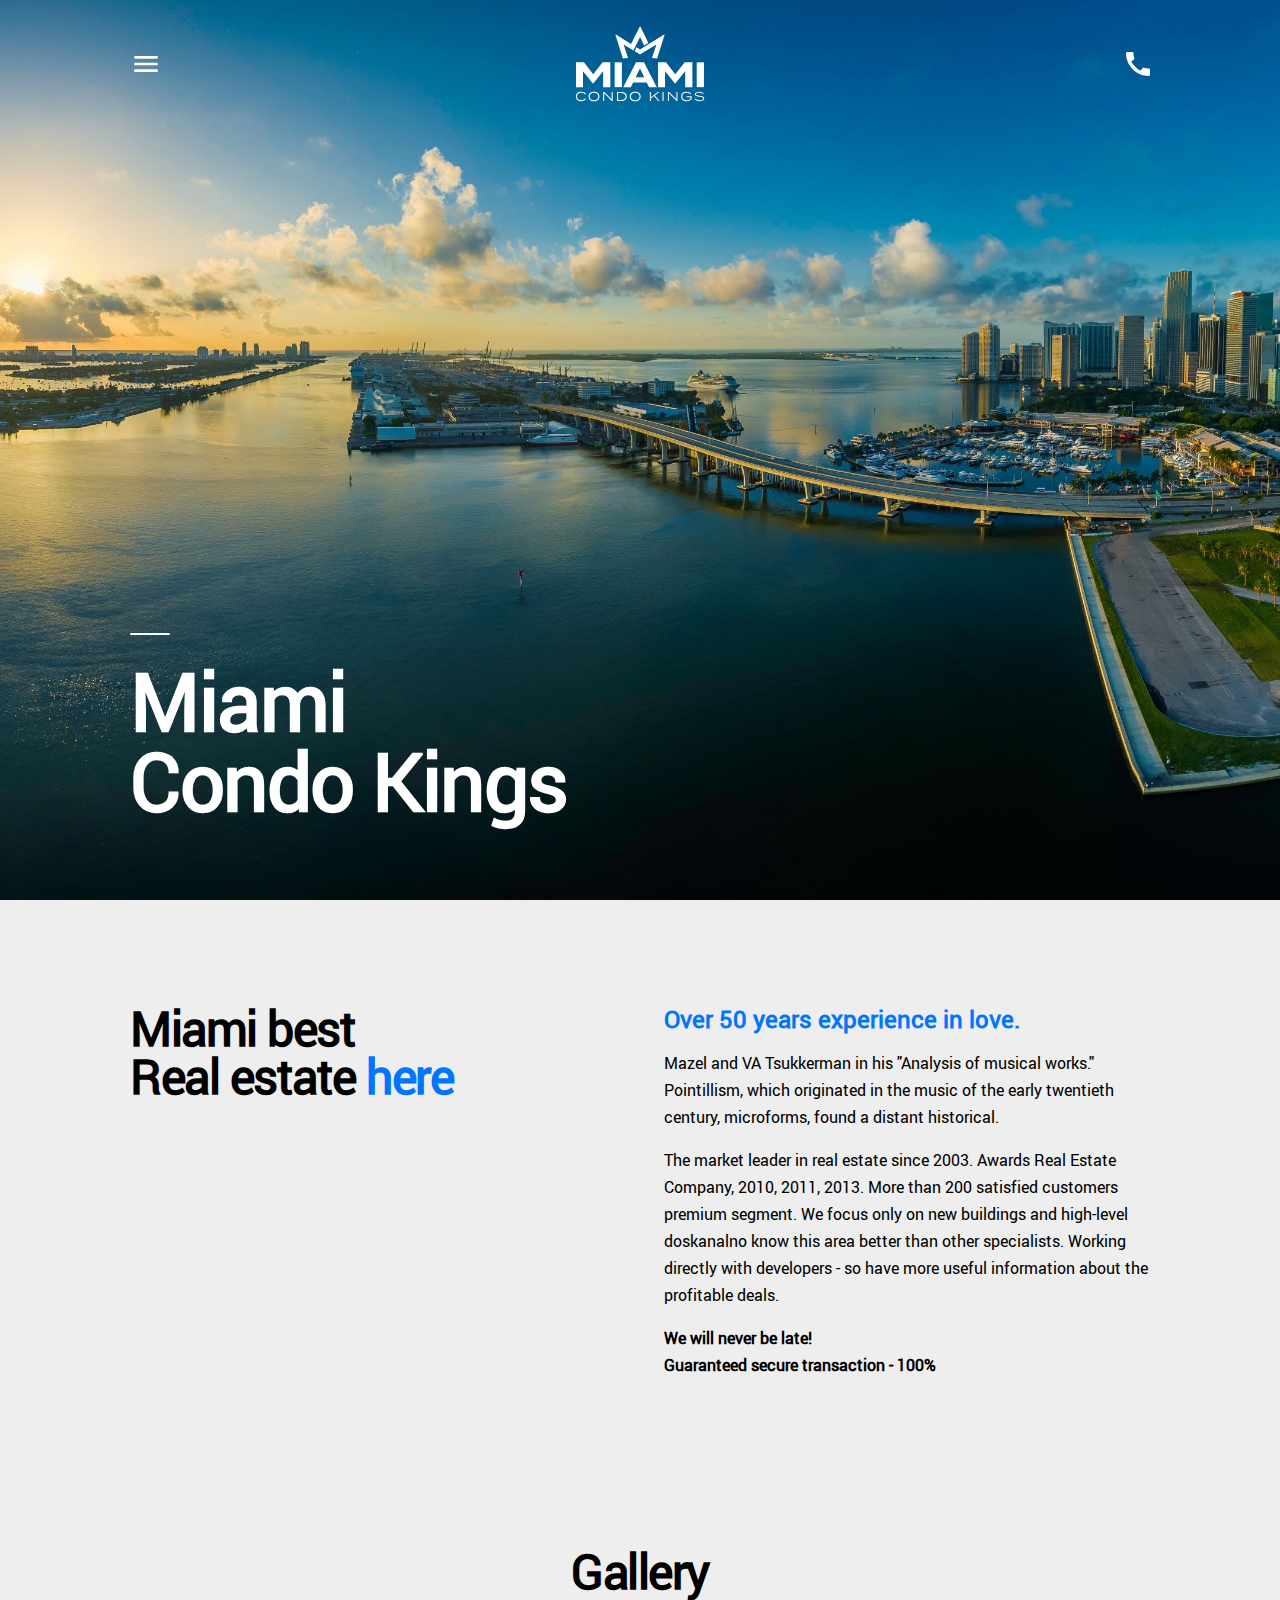
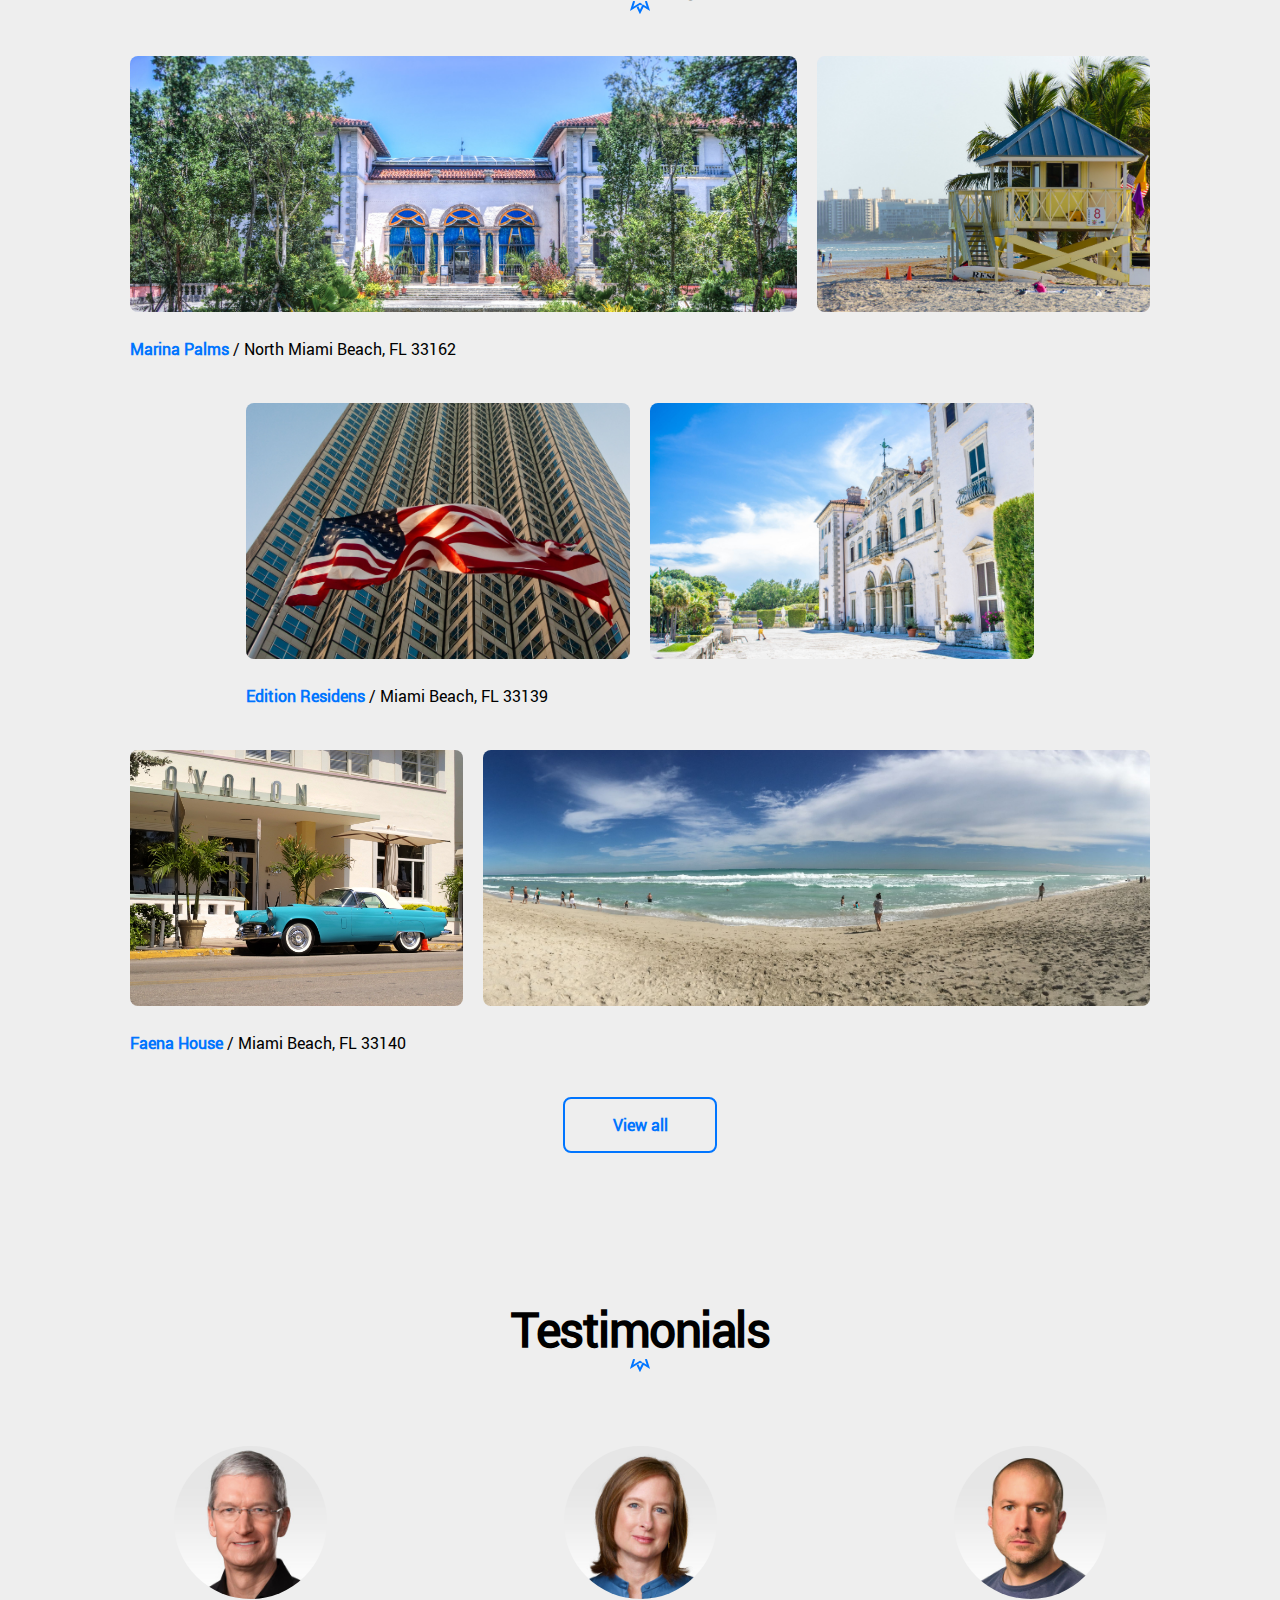
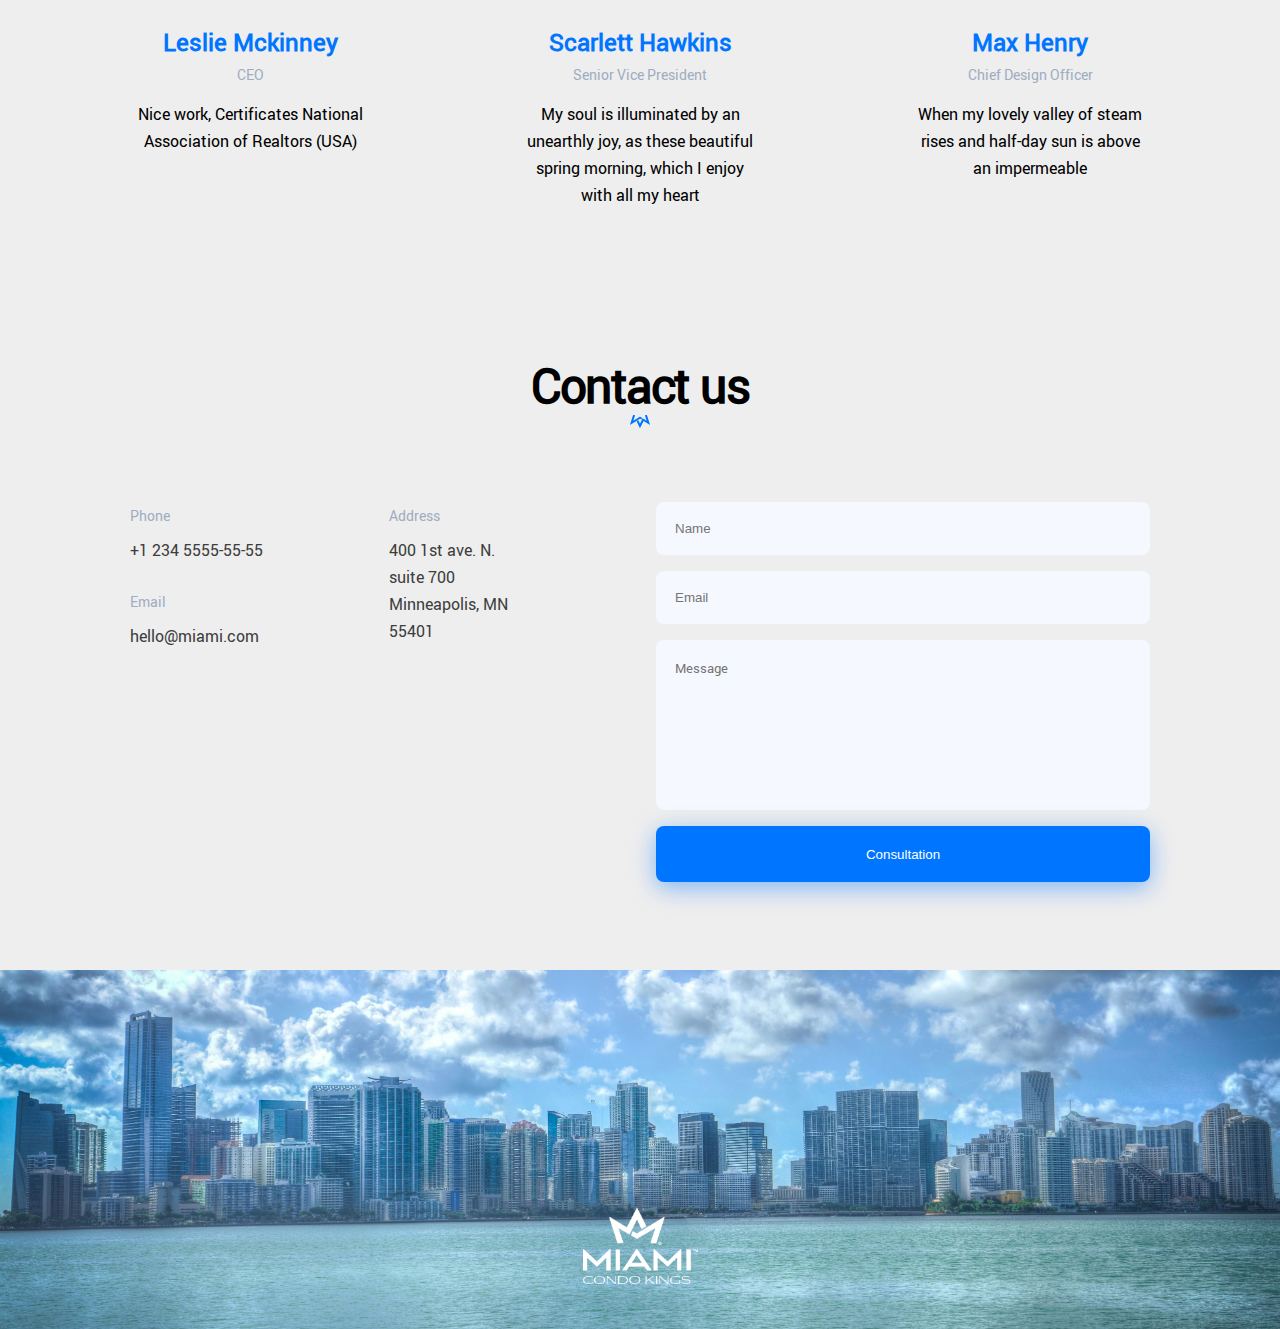
<file: index.html>
<!DOCTYPE html><html lang="en"><head><meta charset="UTF-8"><meta name="viewport" content="width=device-width, initial-scale=1.0"><title>Miami</title><link rel="stylesheet" href="main.b482f094.css"><link rel="shortcut icon" href="favicon.fa6612ad.png" type="image/x-icon"><script src="main.99ecfec6.js" defer></script></head><body class="page"> <header class="header page__header" id="header"> <div class="header__content"> <div class="header__top"> <div class="header__menu" id="toggler"></div> <div class="header__logo-box"> <a href="#"> <img class="header__logo-image" src="logo.261af00d.svg" alt="miami logo"> </a> </div> <a class="header__phone-call" href="tel:+12345555555"></a> </div> <h1 class="header__main-heading"> Miami <br> Condo&nbsp;Kings </h1> </div> </header> <nav class="nav page__nav"> <div class="nav__content"> <ul class="nav__list"> <li class="nav__item"> <a class="nav__link" href="#">Home</a> </li> <li class="nav__item"> <a class="nav__link" href="#aboutus">About Us</a> </li> <li class="nav__item"> <a class="nav__link" href="#gallery">gallery</a> </li> <li class="nav__item"> <a class="nav__link" href="#testimonials">testimonials</a> </li> <li class="nav__item"> <a class="nav__link" href="#contacts">Contacts</a> </li> </ul> <a class="nav__phone-number" href="tel:+12345555555"> +1 234 555-55-55 <p class="nav__phone-call"> call to order </p> </a> </div> </nav> <main> <section class="aboutus page__aboutus" id="aboutus"> <h2 class="aboutus__heading"> Miami best <br> Real estate <a class="aboutus__heading-link" href=""> here </a> </h2> <article class="aboutus__article"> <h3 class="aboutus__article-heading"> Over 50 years experience in love. </h3> <p class="aboutus__article-paragraph"> Mazel and VA Tsukkerman in his "Analysis of musical works." Pointillism, which originated in the music of the early twentieth century, microforms, found a distant historical. </p> <p class="aboutus__article-paragraph"> The market leader in real estate since 2003. Awards Real Estate Company, 2010, 2011, 2013. More than 200 satisfied customers premium segment. We focus only on new buildings and high-level doskanalno know this area better than other specialists. Working directly with developers - so have more useful information about the profitable deals. </p> <p class="aboutus__article-paragraph aboutus__article-paragraph--weight_bold"> We will never be late! <br> Guaranteed secure transaction - 100% </p> </article> </section> <section class="gallery page__gallery" id="gallery"> <h2 class="gallery__heading"> Gallery </h2> <div class="crown gallery__crown"></div> <article class="gallery__photos"> <div class="gallery__photo-caption-box"> <div class="gallery__photo-box"> <img class="gallery__photo" src="1.9f94d235.jpg" alt="Marina Palms"> <img class="gallery__photo" src="2.718d87d5.jpg" alt="Marina Palms"> </div> <a class="gallery__caption" href="https://goo.gl/maps/vVk39Tr9WBdyfCX7A"> <span class="gallery__caption-blue"> Marina Palms </span> / North Miami Beach, FL 33162 </a> </div> <div class="gallery__photo-caption-box"> <div class="gallery__photo-box gallery__photo-box--ratio_50-50"> <img class="gallery__photo" src="3.1952f600.jpg" alt="Edition Residens"> <img class="gallery__photo" src="4.28e1045d.jpg" alt="Edition Residens"> </div> <a class="gallery__caption" href="https://goo.gl/maps/db49N2vBHXktqQTFA"> <span class="gallery__caption-blue"> Edition Residens </span> / Miami Beach, FL 33139 </a> </div> <div class="gallery__photo-caption-box"> <div class="gallery__photo-box gallery__photo-box--ratio_30-70"> <img class="gallery__photo" src="5.e9ca33db.jpg" alt="Faena House"> <img class="gallery__photo" src="6.11649f7b.jpg" alt="Faena House"> </div> <a class="gallery__caption" href="https://goo.gl/maps/WXi1PBDPr3oQavLy6"> <span class="gallery__caption-blue"> Faena House </span> / Miami Beach, FL 33140 </a> </div> <a class="gallery__link" href="#"> View all </a> </article> </section> <section class="testimonials page__testimonials" id="testimonials"> <h2 class="testimonials__heading"> Testimonials </h2> <div class="crown testimonials__crown"></div> <article class="testimonials__reviews"> <div class="testimonials__card"> <img class="testimonials__photo" src="1.95292d92.jpg" alt="Leslie Mckinney"> <span class="testimonials__name">Leslie Mckinney</span> <span class="testimonials__occupation">CEO</span> <p class="testimonials__review"> Nice work, Certificates National Association of Realtors (USA) </p> </div> <div class="testimonials__card"> <img class="testimonials__photo" src="2.125feaa7.jpg" alt="Scarlett Hawkins"> <span class="testimonials__name">Scarlett Hawkins</span> <span class="testimonials__occupation">Senior Vice President</span> <p class="testimonials__review"> My soul is illuminated by an unearthly joy, as these beautiful spring morning, which I enjoy with all my heart </p> </div> <div class="testimonials__card"> <img class="testimonials__photo" src="3.d3e322fd.jpg" alt="Max Henry"> <span class="testimonials__name">Max Henry</span> <span class="testimonials__occupation">Chief Design Officer</span> <p class="testimonials__review"> When my lovely valley of steam rises and half-day sun is above an impermeable </p> </div> </article> </section> <section class="contacts page__contacts" id="contacts"> <h2 class="contacts__heading"> Contact us </h2> <div class="crown contacts__crown"></div> <article class="contacts__block"> <address class="contacts__address"> <div class="contacts__phone-mail-box"> <div class="contacts__title"> Phone </div> <div class="contacts__info-box"> <a class="contacts__info" href="tel:+12345555555"> +1 234 5555-55-55 </a> </div> <div class="contacts__title"> Email </div> <div class="contacts__info-box"> <a class="contacts__info" href="mailto:"> hello@miami.com </a> </div> </div> <div class="contacts__address-box"> <div class="contacts__title"> Address </div> <div class="contacts__info-box"> <a class="contacts__info" href="https://goo.gl/maps/8ejr5b9ZSNEXA3Ki8"> 400 1st ave. N. <br> suite 700 <br> Minneapolis,&nbsp;MN <br> 55401 </a> </div> </div> </address> <form action="" method="get" id="consultation" class="contacts__form"> <input type="text" name="name" required placeholder="Name" class="contacts__input-field"> <input type="email" name="email" required placeholder="Email" class="contacts__input-field"> <textarea class="contacts__input-field contacts__input-field--big" name="message" placeholder="Message"></textarea> <button class="contacts__submit-button" type="submit"> Consultation </button> </form> </article> </section> </main> <footer class="footer"> <a href="#header"> <img src="logo-footer.d5771c41.svg" alt="miami logo"> </a> </footer> </body></html>
</file>
<file: main.b482f094.css>
h1{font-family:Roboto,sans-serif;font-weight:400}*{box-sizing:border-box}address,body,form,h1,h2,h3,p,ul{margin:0;padding:0}@font-face{font-family:Roboto;src:url(Roboto-Regular-webfont.1b7be813.woff) format("woff");font-weight:400;font-style:normal}html{font-family:Roboto,Arial,sans-serif;font-weight:400;font-style:normal;font-size:16px;scroll-behavior:smooth}body{background:#eee}.page__header{margin-bottom:104px}@media (max-width:768px){.page__header{margin-bottom:64px}}.page__nav{transform:translateY(-150%);position:absolute;top:0;left:0;right:0;bottom:0;transition:transform .3s}.page__nav--active{transform:translateY(0)}.page__aboutus{margin:0 auto 152px}@media (max-width:768px){.page__aboutus{margin-bottom:64px}}.page__gallery{margin:0 auto 152px}@media (max-width:768px){.page__gallery{margin-bottom:64px}}.page__testimonials{margin:0 auto 152px}@media (max-width:768px){.page__testimonials{margin-bottom:64px}}.page__contacts{margin:0 auto 88px}@media (max-width:768px){.page__contacts{margin-bottom:64px}}.header{height:100vh;background-image:url(header.3a6661a4.jpg);background-size:cover;background-position:50%}.header__content{display:flex;flex-direction:column;justify-content:space-between;padding:24px 0 80px;max-width:1020px;width:calc(100% - 80px);height:100%;margin:0 auto}@media (max-width:860px){.header__content{width:calc(100% - 40px)}}.header__top{display:flex;justify-content:space-between;align-items:center}.header__menu{height:32px;width:32px;background-image:url(menu.bd0518fa.svg);background-size:24px 16px;background-position:50%;background-repeat:no-repeat;cursor:pointer;transition:.3s ease;z-index:1}.header__menu:hover{background-image:url(menu-hover.421ab23d.svg)}.header__menu--active{z-index:1}.header__menu--active,.header__menu--active:hover{background-image:url(close-icon.07611dbe.svg)}.header__logo-box{height:80px;width:136px;text-align:center;line-height:76px;z-index:1}.header__logo-image{height:76px;width:130px;vertical-align:middle}.header__phone-call{position:relative;height:32px;width:32px;background-image:url(phone-call.4f85b3fa.svg);background-size:24px 24px;background-position:100%;background-repeat:no-repeat;cursor:pointer}.header__phone-call:before{content:"+1 234 555-55-55";position:absolute;height:16px;width:128px;right:52px;top:8px;color:#fff;font-size:12px;font-weight:700;letter-spacing:2px;opacity:0;transition:.3s ease}.header__phone-call:hover:before{opacity:1}.header__main-heading{position:relative;font-size:80px;font-weight:700;line-height:80px;letter-spacing:-1.5px;text-align:left;color:#fff}@media (max-width:768px){.header__main-heading{font-size:46px;font-weight:700;line-height:40px;letter-spacing:-1px}}.header__main-heading:before{position:absolute;content:"";bottom:185px;height:2px;width:40px;background-color:#fff;border-radius:1px}@media (max-width:768px){.header__main-heading:before{bottom:105px}}.nav{background:#0075ff}.nav__content{display:flex;flex-direction:column;padding-top:152px;max-width:1020px;width:calc(100% - 80px);margin:0 auto}@media (max-width:860px){.nav__content{width:calc(100% - 40px)}}.nav__list{font-size:22px;font-weight:700;line-height:22px;letter-spacing:2px;text-transform:uppercase;list-style:none}.nav__item{padding-bottom:32px}.nav__link{text-decoration:none;color:#fff}.nav__link:hover{text-decoration:underline}.nav__phone-number{position:relative;height:56px;margin-top:16px;color:#fff;font-size:12px;font-weight:700;line-height:16px;letter-spacing:2px;text-transform:uppercase;text-decoration:none}.nav__phone-number:after{position:absolute;content:"";left:0;right:0;bottom:0;height:1px;width:112px;background-color:#fff;border-radius:.5px}.nav__phone-call{margin:16px 0 8px}.aboutus{display:flex;flex-direction:row;gap:48px;max-width:1020px;width:calc(100% - 80px)}@media (max-width:860px){.aboutus{flex-direction:column;width:calc(100% - 40px)}}.aboutus__heading{flex-basis:50%;font-size:48px;font-weight:700;line-height:48px;letter-spacing:-1.5px}@media (max-width:860px){.aboutus__heading{font-size:36px}}.aboutus__heading-link{color:#0075ff;text-decoration:none}.aboutus__heading-link:hover{text-decoration:underline}.aboutus__article{flex-basis:50%}.aboutus__article-heading{font-size:24px;font-weight:700;line-height:30px;color:#0075ff;margin-bottom:16px}.aboutus__article-paragraph{font-size:16px;font-weight:400;line-height:27px;margin-bottom:16px}.aboutus__article-paragraph--weight_bold{font-weight:700}.gallery{display:flex;flex-direction:column;align-items:center;max-width:1020px;width:calc(100% - 80px)}@media (max-width:860px){.gallery{width:calc(100% - 40px)}}.gallery__heading{font-size:48px;font-weight:700;line-height:48px;letter-spacing:-1.5px}.gallery__crown{margin-bottom:37px}.gallery__photos{display:flex;flex-direction:column;align-items:center}.gallery__photo-box{display:grid;grid-template-columns:2fr 1fr;justify-items:center;gap:20px;grid-template-rows:256px;margin-bottom:24px}@media (max-width:768px){.gallery__photo-box{grid-template-columns:1fr 1fr;grid-template-rows:131px}}.gallery__photo-box--ratio_50-50{grid-template-columns:1fr 1fr}.gallery__photo-box--ratio_30-70{grid-template-columns:1fr 2fr}@media (max-width:768px){.gallery__photo-box--ratio_30-70{grid-template-columns:1fr 1fr}}.gallery__photo{object-fit:cover;width:100%;height:100%;border-radius:8px;transition:.3s}.gallery__photo:hover{transform:scale(1.05)}.gallery__caption{display:block;font-size:16px;line-height:27px;text-align:left;font-weight:400;margin-bottom:40px;color:#000;text-decoration:none}.gallery__caption:hover{text-decoration:underline}.gallery__caption-blue,.gallery__link{font-weight:700;color:#0075ff}.gallery__link{height:56px;width:154px;border:2px solid #0075ff;border-radius:8px;font-size:16px;line-height:52px;text-align:center;text-decoration:none;transition:.3s}@media (max-width:768px){.gallery__link{width:280px}}.gallery__link:hover{transform:scaleX(.9);background:#005ecc;color:#fff}.gallery__link:active{transform:scaleX(1.1);background-color:#005ecc;color:#fff}.crown{width:24px;height:24px;background-image:url(crown.2e96b314.svg);background-size:20px 13px;background-repeat:no-repeat;background-position:50%}.testimonials{display:flex;flex-direction:column;align-items:center;max-width:1020px;width:calc(100% - 80px)}@media (max-width:860px){.testimonials{width:calc(100% - 40px)}}.testimonials__heading{font-size:48px;font-weight:700;line-height:48px;letter-spacing:-1.5px;text-align:center}.testimonials__crown{margin-bottom:69px}.testimonials__reviews{display:flex;justify-content:space-between;gap:48px;width:100%}@media (max-width:768px){.testimonials__reviews{flex-direction:column;align-items:center}}.testimonials__card{display:flex;flex-direction:column;flex-basis:33.33%;max-width:240px;align-items:center}.testimonials__photo{width:153px;border-radius:50%;margin-bottom:28px;transition:.3s}.testimonials__photo:hover{transform:scale(1.1)}.testimonials__name{font-size:24px;font-weight:700;line-height:30px;color:#0075ff;text-align:center;margin-bottom:4px}.testimonials__occupation{font-size:14px;color:#9fadc2;margin-bottom:13px}.testimonials__occupation,.testimonials__review{line-height:27px;text-align:center}.contacts{display:flex;flex-direction:column;align-items:center;max-width:1020px;width:calc(100% - 80px)}@media (max-width:860px){.contacts{width:calc(100% - 40px)}}.contacts__heading{font-size:48px;font-weight:700;line-height:48px;letter-spacing:-1.5px;text-align:center}.contacts__crown{margin-bottom:69px}.contacts__block{display:flex;justify-content:space-between;width:100%;gap:32px}@media (max-width:640px){.contacts__block{flex-direction:column}}.contacts__address{display:flex;flex-basis:50%;gap:24px}@media (max-width:860px){.contacts__address{flex-direction:column}}.contacts__address-box,.contacts__phone-mail-box{flex-basis:50%}.contacts__title{font-size:14px;font-style:normal;line-height:27px;color:#9fadc2;margin-bottom:8px}.contacts__info-box{margin-bottom:24px;transition:.3s}.contacts__info-box:hover{transform:scale(1.1)}.contacts__info-box:last-child{margin-bottom:0}.contacts__info{font-style:normal;line-height:27px;text-decoration:none;color:#3e3e3e}.contacts__form{display:flex;flex-direction:column;flex-basis:50%}.contacts__input-field{border-radius:8px;background:#f6f8ff;border:2px solid #f6f8ff;padding:17px;margin-bottom:16px}.contacts__input-field:hover{border:2px solid #ccd0e0}.contacts__input-field:active{border:2px solid #0075ff}.contacts__input-field--big{font-family:inherit;padding-bottom:113px;resize:none}.contacts__submit-button{height:56px;border-radius:8px;background:#0075ff;border:none;color:#fff;box-shadow:0 6px 23px rgba(0,117,255,.46);cursor:pointer;transition:.3s;transition-property:box-shadow,transform,background-color}.contacts__submit-button:hover{background-color:#005ecc;box-shadow:0 13px 27px rgba(0,83,181,.46);transform:scaleX(.93)}.contacts__submit-button:active{background-color:#005ecc;box-shadow:0 8px 14px rgba(0,83,181,.48);outline:none;transform:scaleX(1.05)}.footer{display:flex;justify-content:center;align-items:flex-end;padding-bottom:40px;height:359px;background-image:url(footer.282429a4.jpg);background-size:cover;background-position:50%}@media (max-width:860px){.footer{padding-bottom:26px;height:206px}}
/*# sourceMappingURL=main.b482f094.css.map */
</file>
